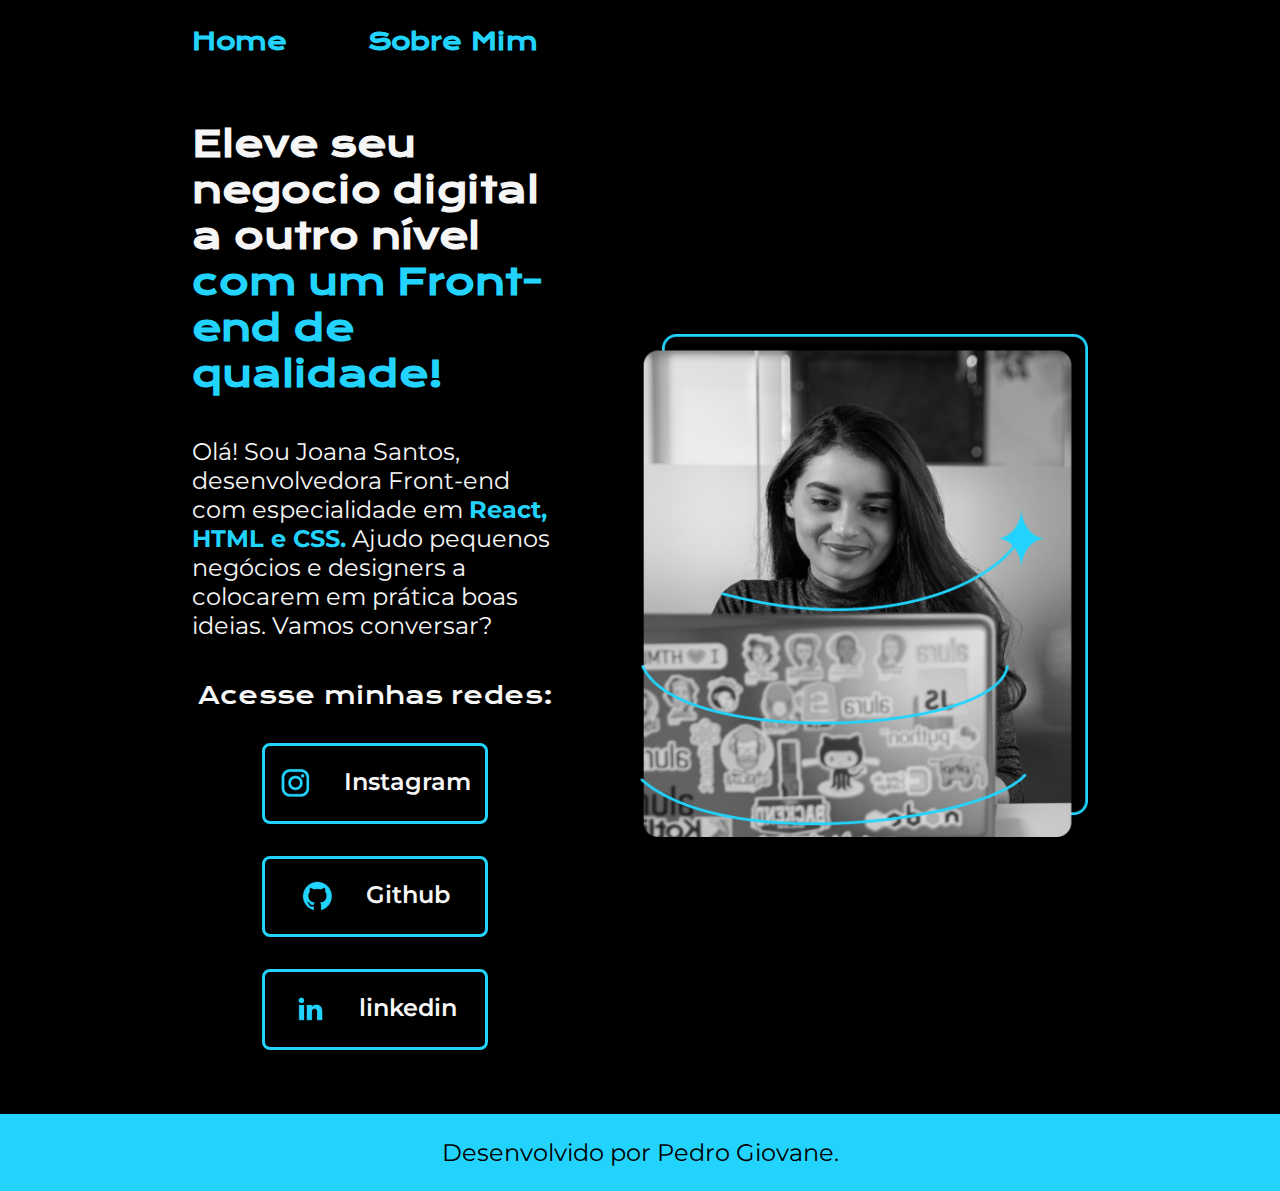
<file: index.html>
<!DOCTYPE html>
<html lang="pt-br">
<head>
   <meta charset="UTF-8">
   <meta http-equiv="X-UA Compatible" content="IE=edge">
   <meta name="viewport" content="width=device-width, initial-scale=1.0">
   <title>pedrin</title>
   <link rel="stylesheet" href="./styles/style.css">
</head>
<body>
   <header class="cabecalho">
      <nav class="cabecalho_menu">
         <a class="cabecalho_menu_link" href="index.html">Home</a>
         <a class="cabecalho_menu_link" href="about.html">Sobre Mim</a>
      </nav>
   </header>
   <main class="apresentacao">
      <section class="apresentacao_conteudo">
         <h1 class="apresentacao_conteudo_titulo">Eleve seu negocio digital a outro nível <strong class="titulo_principal">com um Front-end de qualidade!</strong>
         </h1>
         <p class="apresentacao_conteudo_texto">
            Olá! Sou Joana Santos, desenvolvedora Front-end com especialidade em <strong>React, HTML e CSS.</strong> Ajudo pequenos negócios e designers a colocarem em prática boas ideias. Vamos conversar?
         </p>
         <div class="apresentacao_links">
            <h2 class="apresentacao_links_subtitulo">Acesse minhas redes:</h2>
            <a class="apresentacao_links_navegacao" href="https://instagram.com/pedrogiovn_">
               <img src="./assets/instagram.png" alt="Logo_Instagram">Instagram</a>
            <a class="apresentacao_links_navegacao" href="https://github.com/pedrogiovn21">
               <img src="./assets/github.png" alt="Logo_github">Github
            </a>
            <a class="apresentacao_links_navegacao" href="https://www.linkedin.com/in/pedro-giovane-4641212b0/">
               <img src="./assets/linkedin.png" alt="logo_linkedin">linkedin
            </a>
         </div>
      </section>
      <img class="apresentacao_imagem" src="./assets/joana coding.png" alt="imagem ilustrativa alura">
   </main>
   <footer class="rodape">
      <p>Desenvolvido por Pedro Giovane.</p>
   </footer>
</body>
</html>
</file>
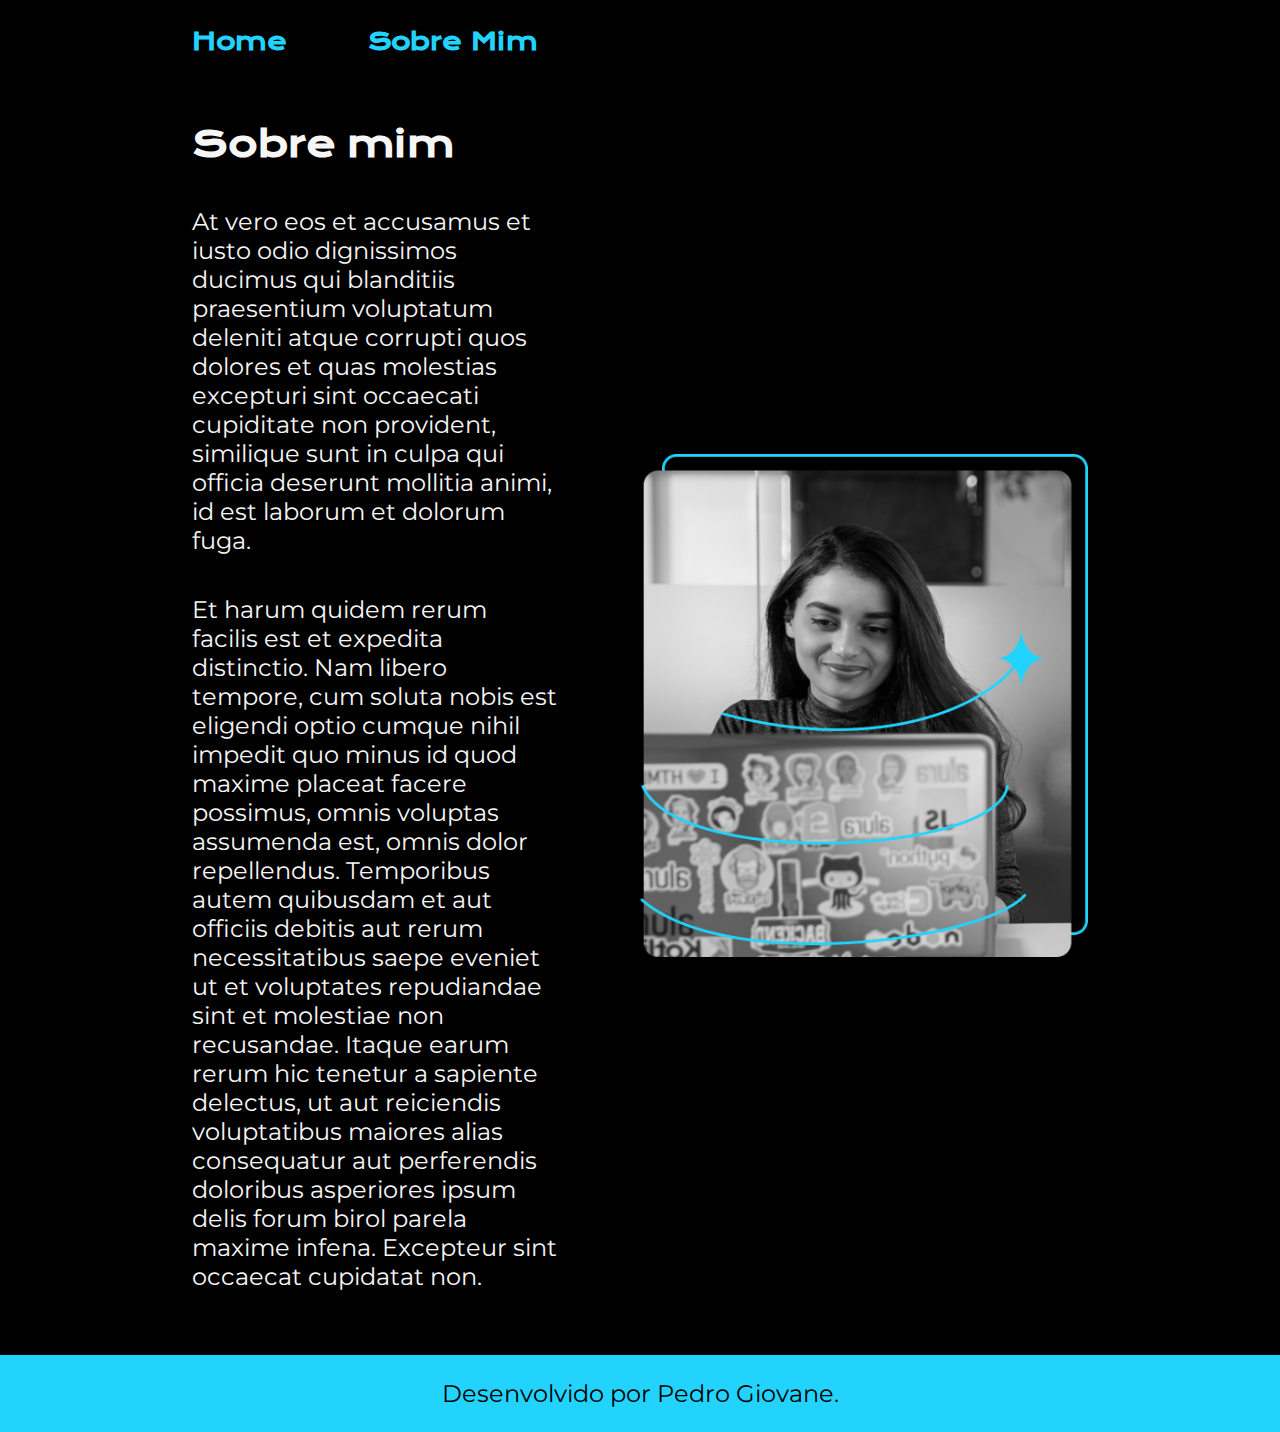
<file: about.html>
<!DOCTYPE html>
<html lang="pt-br">
<head>
    <meta charset="UTF-8">
    <meta http-equiv="X-UA Compatible" content="IE=edge">
    <meta name="viewport" content="width=device-width, initial-scale=1.0">
    <title>Sobre mim</title>
    <link rel="stylesheet" href="./styles/style.css">
</head>
<body>
    <header class="cabecalho">
        <nav class="cabecalho_menu">
            <a class="cabecalho_menu_link" href="index.html">Home</a>
            <a class="cabecalho_menu_link" href="about.html">Sobre Mim</a>
        </nav>
    </header>
    <main class="apresentacao">
        <section class="apresentacao_conteudo">
            <h1 class="apresentacao_conteudo_titulo">Sobre mim</h1>
            <p class="apresentacao_conteudo_texto">At vero eos et accusamus et iusto odio dignissimos ducimus qui blanditiis praesentium voluptatum deleniti atque corrupti quos dolores et quas molestias excepturi sint occaecati cupiditate non provident, similique sunt in culpa qui officia deserunt mollitia animi, id est laborum et dolorum fuga.</p>
                
            <p class="apresentacao_conteudo_texto">Et harum quidem rerum facilis est et expedita distinctio. Nam libero tempore, cum soluta nobis est eligendi optio cumque nihil impedit quo minus id quod maxime placeat facere possimus, omnis voluptas assumenda est, omnis dolor repellendus. Temporibus autem quibusdam et aut officiis debitis aut rerum necessitatibus saepe eveniet ut et voluptates repudiandae sint et molestiae non recusandae. Itaque earum rerum hic tenetur a sapiente delectus, ut aut reiciendis voluptatibus maiores alias consequatur aut perferendis doloribus asperiores ipsum delis forum birol parela maxime infena. Excepteur sint occaecat cupidatat non.
            </p>
        </section>
        <img class="apresentacao_imagem" src="./assets/joana coding.png" alt="Joana Santos coding">
    </main>
    <footer class="rodape">
        <p>Desenvolvido por Pedro Giovane.</p>
    </footer>
</body>
</html>
</file>
<file: styles/style.css>
@import url('https://fonts.googleapis.com/css2?family=Krona+One&family=Montserrat&display=swap');

:root {
    --cor-primaria: #000000;
    --cor-secundaria: #F6F6F6;
    --cor-terciaria: #22d4fd;
    --cor-hover: #272727;
   
    --fonte-primaria: 'Krona One', sans-serif;
    --fonte-secundaria:'Montserrat', sans-serif;
}

*{
    margin: 0;
    padding: 0;
}

body {
    box-sizing: border-box;
    background-color: var(--cor-primaria);
    color: var(--cor-secundaria);
}

.cabecalho {
    padding: 2% 0% 0% 15%;
}

.cabecalho_menu {
    display: flex;
    gap: 80px;
}

.cabecalho_menu_link {
    color: var(--cor-terciaria);
    font-family: var(--fonte-primaria);
    font-size: 24px;
    font-weight: 600;
    text-decoration: none;
}

.apresentacao {
    padding: 5% 15%;
    display: flex;
    align-items: center;
    justify-content: space-between;
    gap:82px;
}

.apresentacao_conteudo {
    width: 50%;
    display: flex;
    flex-direction: column;
    gap: 40px;
}

.apresentacao_conteudo_titulo {
    font-size: 2.25rem;
    font-family: var(--fonte-primaria);
}

.titulo_principal{
    color: var(--cor-terciaria);
}

.apresentacao_conteudo_texto {
    font-size: 1.5rem;
    font-family: var(--fonte-secundaria);
}

strong {
    color: var(--cor-terciaria);
}

.apresentacao_links {
    display: flex; 
    flex-direction: column;
    align-items: center;
    justify-content: space-between;
    gap: 32px;
}

.apresentacao_links_subtitulo {
    font-family: var(--fonte-primaria);
    font-size: 1.5rem;
    font-weight: 400;
}

.apresentacao_links_navegacao {
    display: flex;
    justify-content: center;
    gap: 32px;
    border: 3px solid var(--cor-terciaria);
    color: var(--cor-secundaria);
    width: 60%;
    text-align: center;
    border-radius: 8px;
    font-size: 1.5rem;
    font-weight: 600;
    padding: 21.5px 0px;
    text-decoration: none;
    font-family: var(--fonte-secundaria);
}

.apresentacao_links_navegacao:hover {
    background-color: var(--cor-hover);
}

.apresentacao_imagem {
    width: 50%;
}

.rodape {
    padding: 24px;
    background-color: var(--cor-terciaria);
    color: var(--cor-primaria);
    text-align: center;
    font-family: var(--fonte-secundaria);
    font-size: 1.5rem;
    font-weight: 400;
}

@media (max-width: 1200px) {
    .cabecalho {
        padding: 10%;
    }

    .cabecalho_menu {
        justify-content: center;
    }

    .apresentacao {
        flex-direction: column-reverse;
        padding: 5%;
    }

    .apresentacao_conteudo {
        width: auto;
    }
}
</file>
